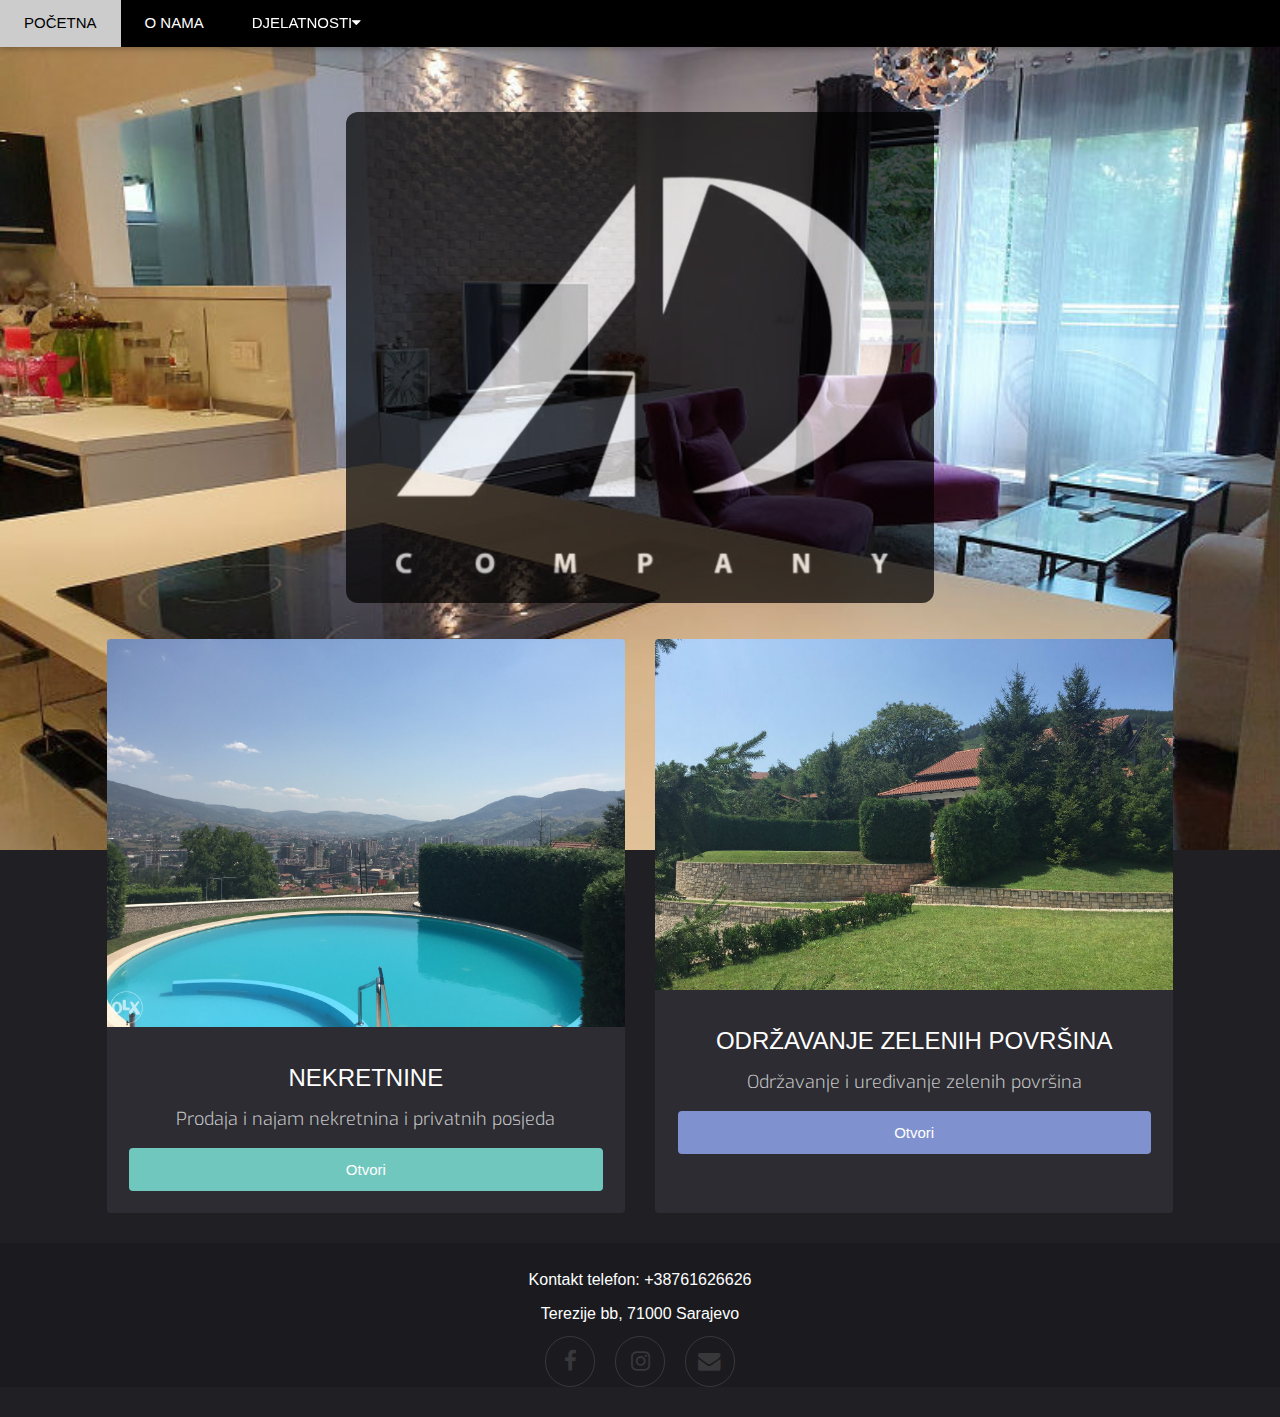
<file: index.html>
<!DOCTYPE HTML>

<html>
	<head>
		<title>AD COMPANY</title>
		<meta charset="utf-8" />
		<meta name="viewport" content="width=device-width, initial-scale=1" />
		<link rel="stylesheet" href="assets/css/main.css" />
		<link rel="stylesheet" type="text/css" href="assets/OwlCarousel2-2.2.1/owl.carousel.css">
		<link rel="stylesheet" type="text/css" href="assets/OwlCarousel2-2.2.1/owl.theme.default.css">
		
		<link rel="stylesheet" type="text/css" href="assets/OwlCarousel2-2.2.1/animate.css">
		<link rel="stylesheet" type="text/css" href="assets/css/responsive.css">
		<link rel="stylesheet" href="https://www.w3schools.com/w3css/4/w3.css">
		<link rel="stylesheet" href="https://fonts.googleapis.com/css?family=Lato">
		<link rel="stylesheet" href="https://cdnjs.cloudflare.com/ajax/libs/font-awesome/4.7.0/css/font-awesome.min.css">
		<script src="https://maxcdn.bootstrapcdn.com/bootstrap/3.3.7/js/bootstrap.min.js" integrity="sha384-Tc5IQib027qvyjSMfHjOMaLkfuWVxZxUPnCJA7l2mCWNIpG9mGCD8wGNIcPD7Txa" crossorigin="anonymous"></script>
	</head>


	<body >
<div class="w3-top" style="z-index: 2;">
  <div class="w3-bar w3-black w3-card">
    <a class="w3-bar-item w3-button w3-padding-large w3-hide-medium w3-hide-large w3-right" href="javascript:void(0)" onclick="myFunction()" title="Toggle Navigation Menu"><i class="fa fa-bars"></i></a>
    <a href="index.html" class="w3-bar-item w3-button w3-padding-large">POČETNA</a>
    <a href="onama.html" class="w3-bar-item w3-button w3-padding-large w3-hide-small">O NAMA</a>
    <div class="w3-dropdown-hover w3-hide-small">
      <button class="w3-padding-large w3-button" title="More">DJELATNOSTI<i class="fa fa-caret-down"></i></button>     
      <div class="w3-dropdown-content w3-bar-block w3-card-4">
        <a href="test.html" class="w3-bar-item w3-button">NEKRETNINE</a>
        <a href="djelatnost2.html" class="w3-bar-item w3-button">ODRŽAVANJE ZELENIH POVRŠINA</a>
      </div>
    </div>
  </div>
</div>
<div id="navDemo" class="w3-bar-block w3-black w3-hide w3-hide-large w3-hide-medium w3-top "  style="margin-top:46px; z-index: 2;">
  <a href="onama.html" class="w3-bar-item w3-button w3-padding-large" onclick="myFunction()">O NAMA</a>
  <a href="test.html" class="w3-bar-item w3-button w3-padding-large" onclick="myFunction()">NEKRETNINE</a>
  <a href="djelatnost2.html" class="w3-bar-item w3-button w3-padding-large" onclick="myFunction()">ODRŽAVANJE ZELENIH POVRŠINA</a>
</div>

<span>
	<div>

<img id="logoslika" src="images/logo/logo.jpg" >

</div>


	<slider style="margin-top: 2em; object-fit: contain;">

  		<slide>
  		<p></p>
  		</slide>
  		<slide>
  		<p></p>
  		</slide>
  		<slide>
  		<p></p>
  		</slide>
  		<slide>
  		<p></p>
  		</slide>
 	</slider>
 	</span>


 	<div id="title">
 		<h1>AD COMPANY</h1>
 		
 	</div>
 	

 	
				<div id="main" >
					<div class="inner" >

						<div class="thumbnails">

							<div class="box">
								<a href="test.html" class="image fit"><img src="images/bazen1.jpg" alt="" /></a>
								<div class="inner">
									<h3>NEKRETNINE</h3>
									<p>Prodaja i najam nekretnina i privatnih posjeda</p>
									<a href="test.html" class="button fit" >Otvori</a>
								</div>
							</div>

							<div class="box">
								<a href="djelatnost2.html" class="image fit"><img src="images/basta.jpg" alt="" /></a>
								<div class="inner">
									<h3>ODRŽAVANJE ZELENIH POVRŠINA</h3>
									<p>Održavanje i uređivanje zelenih površina</p>
									<a href="djelatnost2.html" class="button style2 fit">Otvori</a>
								</div>
							</div>

						</div>

					</div>
				</div>

			<!-- Footer -->
				<footer id="footer">
					<div class="inner">
						<h6>Kontakt telefon: +38761626626</h6>
						<h6>Terezije bb, 71000 Sarajevo</h6>

						<ul class="icons">
							<li><a href="https://www.facebook.com/adcompanysarajevo/" class="icon fa-facebook"><span class="label">Facebook</span></a></li>
							<li><a href="https://www.instagram.com/adcompany_" class="icon fa-instagram"><span class="label">Instagram</span></a></li>
							<li><a href = "mailto: ad.company.sarajevo@gmail.com" class="icon fa-envelope"><span class="label">E-mail</span></a></li>
						</ul>
						
					</div>
				</footer>

		
			<script>
				
			function myFunction() {
  var x = document.getElementById("navDemo");
  if (x.className.indexOf("w3-show") == -1) {
    x.className += " w3-show";
  } else { 
    x.className = x.className.replace(" w3-show", "");
  }
}

			</script>
			
	</body>
</html>
</file>
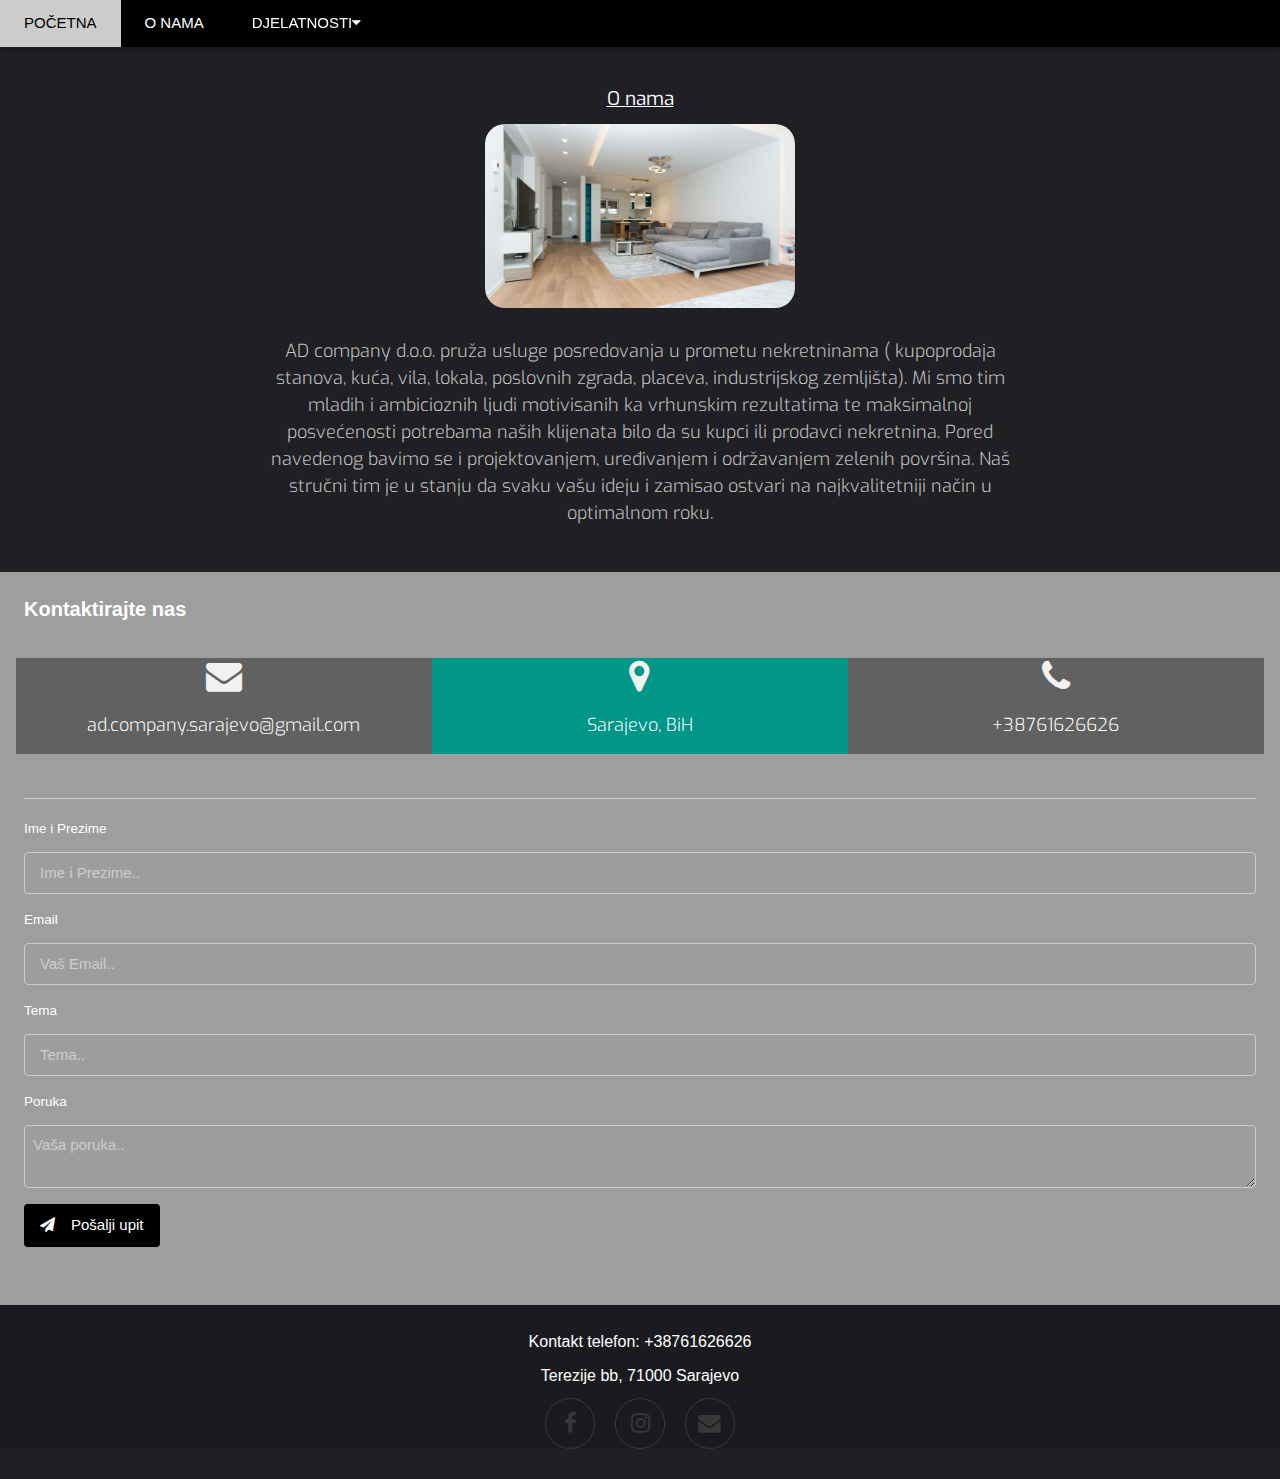
<file: onama.html>
<!DOCTYPE HTML>

<html>
	<head>
		<title>AD COMPANY</title>
		<meta charset="utf-8" />
		<meta name="viewport" content="width=device-width, initial-scale=1" />
		<link rel="stylesheet" href="assets/css/main.css" />
		<link rel="stylesheet" type="text/css" href="assets/OwlCarousel2-2.2.1/owl.carousel.css">
		<link rel="stylesheet" type="text/css" href="assets/OwlCarousel2-2.2.1/owl.theme.default.css">
		<link rel="stylesheet" type="text/css" href="assets/OwlCarousel2-2.2.1/animate.css">
		<link rel="stylesheet" type="text/css" href="assets/css/responsive.css">
		<link rel="stylesheet" href="https://www.w3schools.com/w3css/4/w3.css">
		<link rel="stylesheet" href="https://fonts.googleapis.com/css?family=Lato">
		<link rel="stylesheet" href="https://cdnjs.cloudflare.com/ajax/libs/font-awesome/4.7.0/css/font-awesome.min.css">
	</head>
	<body >
<div class="w3-top">
  <div class="w3-bar w3-black w3-card">
    <a class="w3-bar-item w3-button w3-padding-large w3-hide-medium w3-hide-large w3-right" href="javascript:void(0)" onclick="myFunction()" title="Toggle Navigation Menu"><i class="fa fa-bars"></i></a>
    <a href="index.html" class="w3-bar-item w3-button w3-padding-large">POČETNA</a>
    <a href="onama.html" class="w3-bar-item w3-button w3-padding-large w3-hide-small">O NAMA</a>
    <div class="w3-dropdown-hover w3-hide-small">
      <button class="w3-padding-large w3-button" title="More">DJELATNOSTI<i class="fa fa-caret-down"></i></button>     
      <div class="w3-dropdown-content w3-bar-block w3-card-4">
        <a href="test.html" class="w3-bar-item w3-button">NEKRETNINE</a>
        <a href="djelatnost2.html" class="w3-bar-item w3-button">ODRŽAVANJE ZELENIH POVRŠINA</a>
      </div>
    </div>
  </div>
</div>
<div id="navDemo" class="w3-bar-block w3-black w3-hide w3-hide-large w3-hide-medium w3-top" style="margin-top:46px">
  <a href="onama.html" class="w3-bar-item w3-button w3-padding-large" onclick="myFunction()">O NAMA</a>
  <a href="test.html" class="w3-bar-item w3-button w3-padding-large" onclick="myFunction()">NEKRETNINE</a>
  <a href="djelatnost2.html" class="w3-bar-item w3-button w3-padding-large" onclick="myFunction()">ODRŽAVANJE ZELENIH POVRŠINA</a>
</div>
 	
 	<div id="wrapper" style="margin-left: 1em; margin-right: 1em;">
	<div id="container">
		<h1 style="text-decoration: underline;">O nama</h1>
		<div id="logo">
    <img src="images/kosmo.jpg"></img>
    </div>  
		<p> AD company d.o.o. pruža usluge posredovanja u prometu nekretninama ( kupoprodaja stanova, kuća, vila, lokala, poslovnih zgrada, placeva, industrijskog zemljišta). Mi smo tim mladih i ambicioznih ljudi motivisanih ka vrhunskim rezultatima te maksimalnoj posvećenosti potrebama naših klijenata bilo da su kupci ili prodavci nekretnina. Pored navedenog bavimo se i projektovanjem, uređivanjem i održavanjem zelenih površina. Naš stručni tim je u stanju da svaku vašu ideju i zamisao ostvari na najkvalitetniji način u optimalnom roku.
		   </p>
	</div>
</div>


	

	<div class="w3-container w3-padding-large w3-grey">
    <h4 id="contact"><b>Kontaktirajte nas</b></h4>
    <div class="w3-row-padding w3-center w3-padding-24" style="margin:0 -16px">
      <div class="w3-third w3-dark-grey">
        <p><i class="fa fa-envelope w3-xxlarge w3-text-light-grey"></i></p>
        <p>ad.company.sarajevo@gmail.com</p>
      </div>
      <div class="w3-third w3-teal">
        <p><i class="fa fa-map-marker w3-xxlarge w3-text-light-grey"></i></p>
        <p>Sarajevo, BiH</p>
      </div>
      <div class="w3-third w3-dark-grey">
        <p><i class="fa fa-phone w3-xxlarge w3-text-light-grey"></i></p>
        <p>+38761626626</p>
      </div>
    </div>
    <hr class="w3-opacity">
    <form action="action_page.php" method="post">

      <div class="w3-section">
        <label>Ime i Prezime</label>
        <input class="w3-input w3-border" type="text" name="name" placeholder="Ime i Prezime.." required>
      </div>

      <div class="w3-section">
        <label>Email</label>
        <input class="w3-input w3-border" type="text" name="mail" placeholder="Vaš Email.." required>
      </div>

      <div class="w3-section">
        <label>Tema</label>
        <input class="w3-input w3-border" type="text" name="subject" placeholder="Tema.." required>
      </div>

      <div class="w3-section">
        <label>Poruka</label>
        <textarea class="w3-input w3-border" name="message" placeholder="Vaša poruka.." required></textarea>
      </div>

      <button type="submit" class="w3-button w3-black w3-margin-bottom" name="submit"><i class="fa fa-paper-plane w3-margin-right"></i>Pošalji upit</button>
    </form>
  </div>
			<!-- Footer -->
				<footer id="footer">
					<div class="inner">
						<h6>Kontakt telefon: +38761626626</h6>
						<h6>Terezije bb, 71000 Sarajevo</h6>

						<ul class="icons">
              <li><a href="https://www.facebook.com/adcompanysarajevo/" class="icon fa-facebook"><span class="label">Facebook</span></a></li>
              <li><a href="https://www.instagram.com/adcompany_" class="icon fa-instagram"><span class="label">Instagram</span></a></li>
              <li><a href = "mailto: ad.company.sarajevo@gmail.com" class="icon fa-envelope"><span class="label">E-mail</span></a></li>
            </ul>
					</div>
				</footer>

		

			<script>
				
			function myFunction() {
  var x = document.getElementById("navDemo");
  if (x.className.indexOf("w3-show") == -1) {
    x.className += " w3-show";
  } else { 
    x.className = x.className.replace(" w3-show", "");
  }
}

			</script>
			
	</body>
</html>
</file>
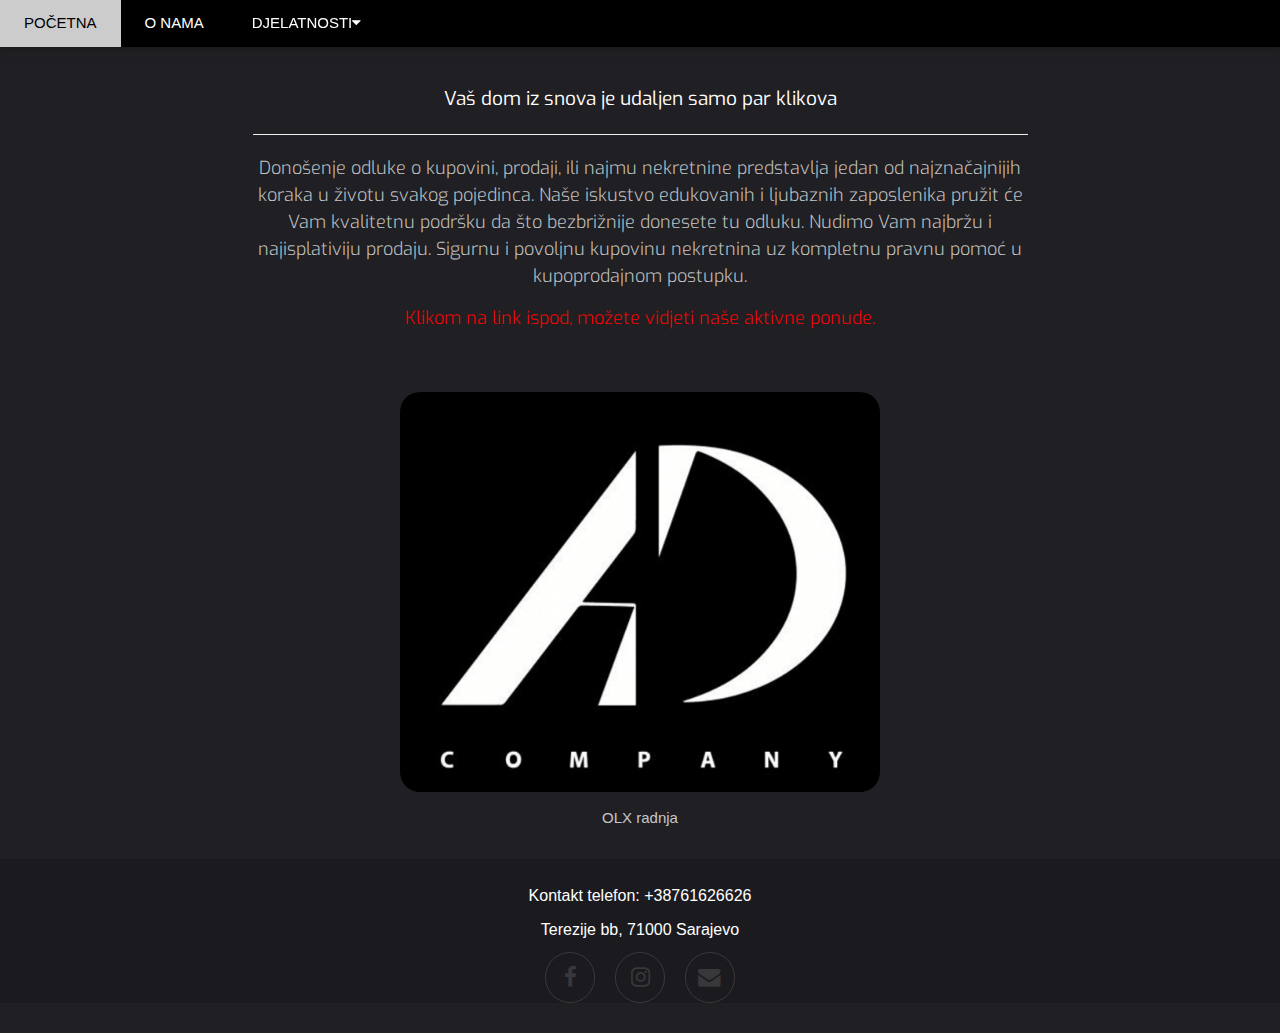
<file: test.html>
<!DOCTYPE HTML>

<html>
	<head>
		<title>AD COMPANY</title>
		<meta charset="utf-8" />
		<meta name="viewport" content="width=device-width, initial-scale=1" />
		<link rel="stylesheet" href="assets/css/main.css" />
		<link rel="stylesheet" type="text/css" href="assets/OwlCarousel2-2.2.1/owl.carousel.css">
		<link rel="stylesheet" type="text/css" href="assets/OwlCarousel2-2.2.1/owl.theme.default.css">
		<link rel="stylesheet" type="text/css" href="assets/OwlCarousel2-2.2.1/animate.css">
		<link rel="stylesheet" type="text/css" href="assets/css/responsive.css">
		<link rel="stylesheet" href="https://www.w3schools.com/w3css/4/w3.css">
		<link rel="stylesheet" href="https://fonts.googleapis.com/css?family=Lato">
		<link rel="stylesheet" href="https://cdnjs.cloudflare.com/ajax/libs/font-awesome/4.7.0/css/font-awesome.min.css">
	</head>
	<body >

	<div class="w3-top">
  <div class="w3-bar w3-black w3-card">
    <a class="w3-bar-item w3-button w3-padding-large w3-hide-medium w3-hide-large w3-right" href="javascript:void(0)" onclick="myFunction()" title="Toggle Navigation Menu"><i class="fa fa-bars"></i></a>
    <a href="index.html" class="w3-bar-item w3-button w3-padding-large">POČETNA</a>
    <a href="onama.html" class="w3-bar-item w3-button w3-padding-large w3-hide-small">O NAMA</a>
    <div class="w3-dropdown-hover w3-hide-small">
      <button class="w3-padding-large w3-button" title="More">DJELATNOSTI<i class="fa fa-caret-down"></i></button>     
      <div class="w3-dropdown-content w3-bar-block w3-card-4">
        <a href="test.html" class="w3-bar-item w3-button">NEKRETNINE</a>
        <a href="djelatnost2.html" class="w3-bar-item w3-button">ODRŽAVANJE ZELENIH POVRŠINA</a>
      </div>
    </div>
  </div>
</div>
<div id="navDemo" class="w3-bar-block w3-black w3-hide w3-hide-large w3-hide-medium w3-top" style="margin-top:46px">
  <a href="onama.html" class="w3-bar-item w3-button w3-padding-large" onclick="myFunction()">O NAMA</a>
  <a href="test.html" class="w3-bar-item w3-button w3-padding-large" onclick="myFunction()">NEKRETNINE</a>
  <a href="djelatnost2.html" class="w3-bar-item w3-button w3-padding-large" onclick="myFunction()">ODRŽAVANJE ZELENIH POVRŠINA</a>
</div>
 		
 		<div id="wrapper" style="margin-left: 1em; margin-right: 1em;">
	<div id="container">
		<h1>Vaš dom iz snova je udaljen samo par klikova</h1>
		<hr>
		<p>Donošenje odluke o kupovini, prodaji, ili najmu nekretnine predstavlja jedan od najznačajnijih koraka u životu svakog pojedinca. Naše iskustvo edukovanih i ljubaznih zaposlenika pružit će Vam kvalitetnu podršku da što bezbrižnije donesete tu odluku. Nudimo Vam najbržu i najisplativiju prodaju. Sigurnu i povoljnu kupovinu nekretnina uz kompletnu pravnu pomoć u kupoprodajnom postupku. <p style="color: red;">Klikom na link ispod, možete vidjeti naše aktivne ponude.</p>
		   </p>
	</div>
	</div>

	<div id="logo">
		<div class="hover11 column">
  <div>
    <figure><a href="https://adcompany_.olx.ba/"><img src="images/logo/logo.jpg" /></a></figure>
    <span>OLX radnja</span>
  </div>
</div>
</div>

	</div>

			<!-- Footer -->
				<footer id="footer">
					<div class="inner">
						<h6>Kontakt telefon: +38761626626</h6>
						<h6>Terezije bb, 71000 Sarajevo</h6>

						<ul class="icons">
							<li><a href="https://www.facebook.com/adcompanysarajevo/" class="icon fa-facebook"><span class="label">Facebook</span></a></li>
							<li><a href="https://www.instagram.com/adcompany_" class="icon fa-instagram"><span class="label">Instagram</span></a></li>
							<li><a href = "mailto: ad.company.sarajevo@gmail.com" class="icon fa-envelope"><span class="label">E-mail</span></a></li>
						</ul>
					</div>
				</footer>

		<script>
				
			function myFunction() {
  var x = document.getElementById("navDemo");
  if (x.className.indexOf("w3-show") == -1) {
    x.className += " w3-show";
  } else { 
    x.className = x.className.replace(" w3-show", "");
  }
}

			</script>
		
			
	</body>
</html>
</file>
<file: assets/css/responsive.css>
@charset "utf-8";
/* CSS Document */

/******************************

[Table of Contents]

1. 1600px
2. 1440px
3. 1280px
4. 1199px
5. 1024px
6. 991px
7. 959px
8. 880px
9. 768px
10. 767px
11. 539px
12. 479px
13. 400px

******************************/

/************
1. 1600px
************/
@media only screen and (max-width: 1980px)
{
		#main{
		margin-top: 21em;
	}
	#logoslika{
	position: absolute;
    width: 33%;
    border-radius: 12px;
    z-index: 1;
    opacity: 0.7;
    text-align: center;
    margin-top: 9%;
    margin-left: 33%;
}
	slider {
    display: block;
    width: 100%;
    height: 90%;
    background-color: #1f1f1f;
    overflow: hidden;
    position: absolute;
}
}

@media only screen and (max-width: 1600px)
{
		#main{
		margin-top: 21em;
	}
	#logoslika{
	position: absolute;
    width: 33%;
    border-radius: 12px;
    z-index: 1;
    opacity: 0.7;
    text-align: center;
    margin-top: 9%;
    margin-left: 33%;
}
}

/************
2. 1440px
************/

@media only screen and (max-width: 1440px)
{
#main{
		margin-top: 18em;
	}
	#logoslika{
	position: absolute;
    width: 33%;
    border-radius: 12px;
    z-index: 1;
    opacity: 0.7;
    text-align: center;
    margin-top: 9%;
    margin-left: 33%;
}
}

/************
3. 1380px
************/

@media only screen and (max-width: 1380px)
{
	#logoslika{
	position: absolute;
    width: 39%;
    border-radius: 12px;
    z-index: 1;
    opacity: 0.7;
    text-align: center;
    margin-top: 7%;
    margin-left: 30%;
}
#main{
		margin-top: 11em;
	}
}

/************
3. 1280px
************/

@media only screen and (max-width: 1280px)
{
	#logoslika{
	position: absolute;
    width: 46%;
    border-radius: 12px;
    z-index: 1;
    opacity: 0.7;
    text-align: center;
    margin-top: 8%;
    margin-left: 27%;
}
#main{
		margin-top: 11em;
	}
}

/************
4. 1199px
************/

@media only screen and (max-width: 1199px)
{
	.main_nav
	{
		margin-left: 60px;
	}
	.main_nav ul li:not(:last-child)
	{
		margin-right: 40px;
	}
	.city
	{
		width: calc((100% - 27px) / 2);
		margin-bottom: 26px;
	}
	.footer_nav
	{
		margin-left: 60px;
	}
	.footer_nav ul li:not(:last-child)
	{
		margin-right: 25px;
	}
	#logoslika {
    position: absolute;
    width: 43%;
    border-radius: 12px;
    z-index: 1;
    opacity: 0.7;
    text-align: center;
    margin-top: 9%;
    margin-left: 30%;
}

}

/************
4. 1100px
************/

@media only screen and (max-width: 1100px)

{
	#logoslika {
	position: absolute;
    width: 33%;
    border-radius: 12px;
    z-index: 1;
    opacity: 0.7;
    text-align: center;
    margin-top: 9%;
    margin-left: 33%;
}

}

/************
5. 1024px
************/

@media only screen and (max-width: 1024px)
{
	#logoslika {
	position: absolute;
    width: 33%;
    border-radius: 12px;
    z-index: 1;
    opacity: 0.7;
    text-align: center;
    margin-top: 9%;
    margin-left: 33%;
}
}

/************
6. 991px
************/

@media only screen and (max-width: 991px)
{
	.header_content
	{
		height: 80px;
	}
	.main_nav
	{
		display: none;
	}
	.phone_num
	{
		display: none;
	}
	.hamburger
	{
		display: block;
	}
	.home_title
	{
		font-size: 48px;
	}
	.home_price
	{
		font-size: 24px;
	}
	.home_search_container
	{
		position: relative;
		top: auto;
		left: auto;
		width: 100%;
		height: auto;
		margin-top: 80px;
		margin-bottom: 130px;
		background: linear-gradient(to right, #487fee, #32fa95);
	}
	.home_search_content
	{
		padding-top: 20px;
		padding-bottom: 20px;
	}
	.search_form_content > div
	{
		width: 100%;
		height: 50px;
	}
	.search_form_content > div:not(:last-child)
	{
		border-right: none;
		border-bottom: solid 1px #d1d1d1;
	}
	.search_form_button
	{
		position: absolute;
		bottom: -80px;
		left: -10px;
		height: 40px;
		width: calc(100% + 20px);
	}
	.testimonial_col:not(:last-child)
	{
		margin-bottom: 60px;
	}
	.newsletter_form_container
	{
		margin-left: 0;
		margin-top: 50px;
	}
	.newsletter_button
	{
		width: 173px;
		height: 52px;
		font-size: 12px;
	}
	.newsletter_input
	{
		height: 52px;
	}
	.footer_col:not(:last-child)
	{
		margin-bottom: 0px;
	}
	.footer_nav
	{
		display: none;
	}
	#logoslika{
	position: absolute;
    width: 33%;
    border-radius: 12px;
    z-index: 1;
    opacity: 0.7;
    text-align: center;
    margin-top: 9%;
    margin-left: 33%;
}

}

/************
7. 959px
************/

@media only screen and (max-width: 959px)
{
	#logoslika{
	position: absolute;
    width: 33%;
    border-radius: 12px;
    z-index: 1;
    opacity: 0.7;
    text-align: center;
    margin-top: 9%;
    margin-left: 33%;
}
}

/************
8. 880px
************/

@media only screen and (max-width: 880px)
{
	#logoslika{
	position: absolute;
    width: 33%;
    border-radius: 12px;
    z-index: 1;
    opacity: 0.7;
    text-align: center;
    margin-top: 9%;
    margin-left: 33%;
}
}

/************
9. 768px
************/

@media only screen and (max-width: 768px)
{
	#logoslika{
	position: absolute;
    width: 33%;
    border-radius: 12px;
    z-index: 1;
    opacity: 0.7;
    text-align: center;
    margin-top: 9%;
    margin-left: 33%;
}
}

/************
10. 767px
************/

@media only screen and (max-width: 767px)
{
	.city
	{
		width: 100%;
	}
	.recent_slider_nav_container
	{
		display: none;
	}
	#logoslika{
	position: absolute;
    width: 33%;
    border-radius: 12px;
    z-index: 1;
    opacity: 0.7;
    text-align: center;
    margin-top: 9%;
    margin-left: 33%;
}
}

/************
11. 575px
************/

@media only screen and (max-width: 575px)
{
	.logo
	{
		width: 70px;
	}
	.header_content
	{
		height: 60px;
	}
	.menu_close_container
	{
		top: 28px;
		right: 28px;
	}
	.menu_item a
	{
		font-size: 18px;
	}
	.menu_phone
	{
		font-size: 11px;
	}
	.button
	{
		width: 153px;
		height: 52px;
	}
	.button a
	{
		font-size: 12px;
		line-height: 52px;
	}
	.home_subtitle
	{
		font-size: 12px;
	}
	.home_title
	{
		font-size: 24px;
	}
	.home_price
	{
		font-size: 18px;
	}
	.search_form_button
	{
		font-size: 12px;
	}
	.city_title
	{
		font-size: 24px;
	}
	.city_subtitle
	{
		font-size: 14px;
	}
	.newsletter_title
	{
		font-size: 24px;
	}
	.footer_phone,
	.cr
	{
		font-size: 12px;
	}
	#logo img {
    border-radius: 20px;
    width: 90%;
}
    #title hr {
    display: block;
    margin-top: 0.5em;
    margin-bottom: 0em;
    margin-left: 2em;
    margin-right: 2em;
    border-style: inset;
    border-width: 1px;
    height: 10%;
}
#logoslika{

    position: absolute;
    width: 85%;
    border-radius: 12px;
    z-index: 1;
    opacity: 0.7;
    text-align: center;
    margin-top: 32%;
    margin-left: 7%;

}

/************
11. 539px
************/

@media only screen and (max-width: 539px)
{
	#logo img {
    border-radius: 20px;
    width: 90%;
}


#title hr {
    display: block;
    margin-top: 0.5em;
    margin-bottom: 0em;
    margin-left: 2em;
    margin-right: 2em;
    border-style: inset;
    border-width: 1px;
    height: 10%;
}
#logoslika{

    position: absolute;
    width: 85%;
    border-radius: 12px;
    z-index: 1;
    opacity: 0.7;
    text-align: center;
    margin-top: 32%;
    margin-left: 7%;

}
}

/*
iPhone X, 8 and 8 plus
*/


/************
12. 480px
************/

@media only screen and (max-width: 480px)
{
	

	.footer_phone
	{
		display: none;
	}
	#title hr {
    display: block;
    margin-top: 0.5em;
    margin-bottom: 0em;
    margin-left: 2em;
    margin-right: 2em;
    border-style: inset;
    border-width: 1px;
    height: 10%;
}
#logo img {
    border-radius: 20px;
    width: 90%;
}
#logoslika{
	    position: absolute;
    width: 88%;
    border-radius: 12px;
    z-index: 1;
    opacity: 0.7;
    text-align: center;
    margin-top:40%;
    margin-left: 6%;
	}
	#main{
		margin-top: 7em;
	}
	slider {
    display: block;
    width: 100%;
    height: 70%;
    background-color: #1f1f1f;
    overflow: hidden;
    position: absolute;
}
}

/************
13. 479px
************/

@media only screen and (max-width: 479px)
{
	#title hr {
    display: block;
    margin-top: 0.5em;
    margin-bottom: 0em;
    margin-left: 2em;
    margin-right: 2em;
    border-style: inset;
    border-width: 1px;
    height: 10%;
}
#logo img {
    border-radius: 20px;
    width: 90%;
}
}

/************
14. 400px
************/

@media only screen and (max-width: 400px)
{
	#title hr {
    display: block;
    margin-top: 0.5em;
    margin-bottom: 0em;
    margin-left: 2em;
    margin-right: 2em;
    border-style: inset;
    border-width: 1px;
    height: 10%;
}
#logo img {
    border-radius: 20px;
    width: 90%;
}
}
</file>
<file: assets/css/main.css>
@charset "UTF-8";@import url(font-awesome.min.css);@import url("https://fonts.googleapis.com/css?family=Source+Sans+Pro:300,400|Passion+One:400");@import url('https://fonts.googleapis.com/css?family=Exo&display=swap');@import url('https://fonts.googleapis.com/css?family=Work+Sans:400,600');@import url('https://fonts.googleapis.com/css?family=Source+Serif+Pro&display=swap');/* Reset */	html, body, div, span, applet, object, iframe, h1, h2, h3, h4, h5, h6, p, blockquote, pre, a, abbr, acronym, address, big, cite, code, del, dfn, em, ins, kbd, q, s, samp, small, strike, strong, sub, sup, tt, var, b, u, i, center, dl, dt, dd, ol, ul, li, fieldset, form, label, legend, table, caption, tbody, tfoot, thead, tr, th, td, article, aside, canvas, details, embed, figure, figcaption, footer, header, hgroup, menu, nav, output, ruby, section, summary, time, mark, audio, video {		margin: 0;		padding: 0;		border: 0;		font-size: 100%;		font: inherit;		vertical-align: baseline;	}	article, aside, details, figcaption, figure, footer, header, hgroup, menu, nav, section {		display: block;	}	body {		line-height: 1;		font-family: 'Work Sans', sans-serif;		font-weight: 800;		margin: 0;	}	ol, ul {		list-style: none;		margin:0 0 2em 0;	}	blockquote, q {		quotes: none;	}	blockquote:before, blockquote:after, q:before, q:after {		content: '';		content: none;	}	table {		border-collapse: collapse;		border-spacing: 0;	}	body {		-webkit-text-size-adjust: none;	}/* Box Model */	*, *:before, *:after {		-moz-box-sizing: border-box;		-webkit-box-sizing: border-box;		box-sizing: border-box;	}/* Basic */	@-ms-viewport {		width: device-width;	}	body {		-ms-overflow-style: scrollbar;	}	@media screen and (max-width: 480px) {		html, body {			min-width: 320px;		}	}	body {		background: #202024;	}		body.is-loading *, body.is-loading *:before, body.is-loading *:after {			-moz-animation: none !important;			-webkit-animation: none !important;			-ms-animation: none !important;			animation: none !important;			-moz-transition: none !important;			-webkit-transition: none !important;			-ms-transition: none !important;			transition: none !important;		}/* Type */	body, input, select, textarea {		color: rgba(255, 255, 255, 0.75);		font-family: "Source Sans Pro", sans-serif;		font-size: 14pt;		font-weight: 300;		line-height: 1.65;	}		@media screen and (max-width: 1920px) {			body, input, select, textarea {				font-size: 11pt;			}			slider {   			display: block;    		width: 100%;    		height: 90%;    		background-color: #1f1f1f;    		overflow: hidden;    		position: absolute;					}		}		@media screen and (max-width: 1680px) {			body, input, select, textarea {				font-size: 11pt;			}			slider {   			display: block;    		width: 100%;    		height: 70%;    		background-color: #1f1f1f;    		overflow: hidden;    		position: absolute;    		object-fit: contain;					}		}		@media screen and (max-width: 1280px) {			body, input, select, textarea {				font-size: 11pt;			}					}		@media screen and (max-width: 980px) {			body, input, select, textarea {				font-size: 12pt;			}		}		@media screen and (max-width: 736px) {			body, input, select, textarea {				font-size: 12pt;			}		}		@media screen and (max-width: 480px) {			body, input, select, textarea {				font-size: 12pt;			}		}	a {		-moz-transition: background-color 0.2s ease-in-out, color 0.2s ease-in-out;		-webkit-transition: background-color 0.2s ease-in-out, color 0.2s ease-in-out;		-ms-transition: background-color 0.2s ease-in-out, color 0.2s ease-in-out;		transition: background-color 0.2s ease-in-out, color 0.2s ease-in-out;		color: rgba(255, 255, 255, 0.75);		text-decoration: none;		border-bottom: 1px dotted;		outline: 0;	}		a:hover {			color: #FFF;			border: none;		}	strong, b {		color: #fff;		font-weight: 400;	}	em, i {		font-style: italic;	}		h1, h2, h3, h4, h5, h6 {		color: #fff;		font-weight: 400;		line-height: 1.5;		margin: 0 0 1em 0;	}		h1 a, h2 a, h3 a, h4 a, h5 a, h6 a {			color: inherit;			text-decoration: none;		}	h2 {		font-size: 1em;	}	h3 {		font-size: 1.35em;	}	h4 {		font-size: 1.1em;	}	h5 {		font-size: 0.9em;	}	h6 {		font-size: 0.7em;	}	sub {		font-size: 0.8em;		position: relative;		top: 0.5em;	}	sup {		font-size: 0.8em;		position: relative;		top: -0.5em;	}	blockquote {		border-left: solid 4px rgba(144, 144, 144, 0.25);		font-style: italic;		margin: 0 0 2em 0;		padding: 0.5em 0 0.5em 2em;	}	code {		background: rgba(144, 144, 144, 0.075);		border-radius: 4px;		border: solid 1px rgba(144, 144, 144, 0.25);		font-family: "Courier New", monospace;		font-size: 0.9em;		margin: 0 0.25em;		padding: 0.25em 0.65em;	}	pre {		-webkit-overflow-scrolling: touch;		font-family: "Courier New", monospace;		font-size: 0.9em;		margin: 0 0 2em 0;	}		pre code {			display: block;			line-height: 1.75;			padding: 1em 1.5em;			overflow-x: auto;		}	hr {		border: 0;		border-bottom: solid 1px rgba(144, 144, 144, 0.25);		margin-left: 16em;    	margin-right: 16em;    	margin-top: 0em;	}		hr.major {			margin: 3em 0;		}	.align-left {		text-align: left;	}	.align-center {		text-align: center;	}	.align-right {		text-align: right;	}/* Section/Article */	section.special, article.special {		text-align: center;	}	header p {		color: rgba(255, 255, 255, 0.5);		position: relative;		margin: 0 0 1.5em 0;	}	header h2 + p {		font-size: 1.25em;		margin-top: -1em;	}	header h3 + p {		font-size: 1.1em;		margin-top: -0.8em;	}	header h4 + p,	header h5 + p,	header h6 + p {		font-size: 0.9em;		margin-top: -0.6em;	}/* Box */	.thumbnails {		display: -moz-flex;		display: -webkit-flex;		display: -ms-flex;		display: flex;		-moz-align-items: stretch;		-webkit-align-items: stretch;		-ms-align-items: stretch;		align-items: stretch;		-moz-justify-content: center;		-webkit-justify-content: center;		-ms-justify-content: center;		justify-content: center;		-moz-flex-wrap: wrap;		-webkit-flex-wrap: wrap;		-ms-flex-wrap: wrap;		flex-wrap: wrap;		padding-top: 2%;			}		.thumbnails .box {			margin: 0 1em 2em 1em;			width: 30%;		}			@media screen and (max-width: 1280px) {				.thumbnails .box {					width: 45%;				}			}			@media screen and (max-width: 736px) {				.thumbnails .box {					width: 100%;				}			}/* Form */	form {		margin: 0 0 2em 0;	}	label {		color: #fff;		display: block;		font-size: 0.9em;		font-weight: 400;		margin: 0 0 1em 0;	}	input[type="text"],	input[type="password"],	input[type="email"],	input[type="tel"],	select,	textarea {		-moz-appearance: none;		-webkit-appearance: none;		-ms-appearance: none;		appearance: none;		background: rgba(144, 144, 144, 0.075);		border-radius: 4px;		border: none;		border: solid 1px rgba(144, 144, 144, 0.25);		color: inherit;		display: block;		outline: 0;		padding: 0 1em;		text-decoration: none;		width: 100%;	}		input[type="text"]:invalid,		input[type="password"]:invalid,		input[type="email"]:invalid,		input[type="tel"]:invalid,		select:invalid,		textarea:invalid {			box-shadow: none;		}		input[type="text"]:focus,		input[type="password"]:focus,		input[type="email"]:focus,		input[type="tel"]:focus,		select:focus,		textarea:focus {			border-color: #ff8686;			box-shadow: 0 0 0 1px #ff8686;		}	.select-wrapper {		text-decoration: none;		display: block;		position: relative;	}		.select-wrapper:before {			content: "";			-moz-osx-font-smoothing: grayscale;			-webkit-font-smoothing: antialiased;			font-family: FontAwesome;			font-style: normal;			font-weight: normal;			text-transform: none !important;		}		.select-wrapper:before {			color: rgba(144, 144, 144, 0.25);			display: block;			height: 2.75em;			line-height: 2.75em;			pointer-events: none;			position: absolute;			right: 0;			text-align: center;			top: 0;			width: 2.75em;		}		.select-wrapper select::-ms-expand {			display: none;		}	input[type="text"],	input[type="password"],	input[type="email"],	select {		height: 2.75em;	}	textarea {		padding: 0.75em 1em;	}	input[type="checkbox"],	input[type="radio"] {		-moz-appearance: none;		-webkit-appearance: none;		-ms-appearance: none;		appearance: none;		display: block;		float: left;		margin-right: -2em;		opacity: 0;		width: 1em;		z-index: -1;	}		input[type="checkbox"] + label,		input[type="radio"] + label {			text-decoration: none;			color: rgba(255, 255, 255, 0.75);			cursor: pointer;			display: inline-block;			font-size: 1em;			font-weight: 300;			padding-left: 2.4em;			padding-right: 0.75em;			position: relative;		}			input[type="checkbox"] + label:before,			input[type="radio"] + label:before {				-moz-osx-font-smoothing: grayscale;				-webkit-font-smoothing: antialiased;				font-family: FontAwesome;				font-style: normal;				font-weight: normal;				text-transform: none !important;			}			input[type="checkbox"] + label:before,			input[type="radio"] + label:before {				background: rgba(144, 144, 144, 0.075);				border-radius: 4px;				border: solid 1px rgba(144, 144, 144, 0.25);				content: '';				display: inline-block;				height: 1.65em;				left: 0;				line-height: 1.58125em;				position: absolute;				text-align: center;				top: 0;				width: 1.65em;			}		input[type="checkbox"]:checked + label:before,		input[type="radio"]:checked + label:before {			background: #ff8686;			border-color: #ff8686;			color: #ffffff;			content: '\f00c';		}		input[type="checkbox"]:focus + label:before,		input[type="radio"]:focus + label:before {			border-color: #ff8686;			box-shadow: 0 0 0 1px #ff8686;		}	input[type="checkbox"] + label:before {		border-radius: 4px;	}	input[type="radio"] + label:before {		border-radius: 100%;	}	::-webkit-input-placeholder {		color: rgba(255, 255, 255, 0.5) !important;		opacity: 1.0;	}	:-moz-placeholder {		color: rgba(255, 255, 255, 0.5) !important;		opacity: 1.0;	}	::-moz-placeholder {		color: rgba(255, 255, 255, 0.5) !important;		opacity: 1.0;	}	:-ms-input-placeholder {		color: rgba(255, 255, 255, 0.5) !important;		opacity: 1.0;	}	.formerize-placeholder {		color: rgba(255, 255, 255, 0.5) !important;		opacity: 1.0;	}/* Box */	.box {		border-radius: 4px;		margin-bottom: 2em;		background: #2c2c32;		text-align: center;	}		.box > :last-child,		.box > :last-child > :last-child,		.box > :last-child > :last-child > :last-child {			margin-bottom: 0;		}		.box .image.fit {			margin: 0;		}		.box .image img {			border-radius: 4px 4px 0 0;		}		.box .inner {			padding: 1.5em;			width: 100% !important;		}			@media screen and (max-width: 480px) {				.box .inner {					padding: 1em;				}			}		.box.alt {			border: 0;			border-radius: 0;			padding: 0;		}/* Icon */	.icon {		text-decoration: none;		border-bottom: none;		position: relative;	}		.icon:before {			-moz-osx-font-smoothing: grayscale;			-webkit-font-smoothing: antialiased;			font-family: FontAwesome;			font-style: normal;			font-weight: normal;			text-transform: none !important;		}		.icon > .label {			display: none;		}/* Image */	.image {		border-radius: 4px;		border: 0;		display: inline-block;		position: relative;	}		.image img {			border-radius: 4px;			display: block;		}		.image.left, .image.right {			max-width: 40%;		}			.image.left img, .image.right img {				width: 100%;			}		.image.left {			float: left;			padding: 0 1.5em 1em 0;			top: 0.25em;		}		.image.right {			float: right;			padding: 0 0 1em 1.5em;			top: 0.25em;		}		.image.fit {			display: block;			margin: 0 0 2em 0;			width: 100%;		}			.image.fit img {				width: 100%;			}		.image.main {			display: block;			margin: 0 0 3em 0;			width: 100%;		}			.image.main img {				width: 100%;			}/* List */	ol {		list-style: decimal;		margin: 0 0 2em 0;		padding-left: 1.25em;	}		ol li {			padding-left: 0.25em;		}	ul {		list-style: disc;		margin: 0 0 2em 0;		padding-left: 1em;	}		ul li {			padding-left: 0.5em;		}		ul.alt {			list-style: none;			padding-left: 0;		}			ul.alt li {				border-top: solid 1px rgba(144, 144, 144, 0.25);				padding: 0.5em 0;			}				ul.alt li:first-child {					border-top: 0;					padding-top: 0;				}		ul.icons {			cursor: default;			list-style: none;			padding-left: 0;		}			ul.icons li {				display: inline-block;				text-align: center;				padding-left: 0;				padding-right: 1em;			}				ul.icons li a {					display: block;					border-radius: 100%;					margin: 0;					padding: 0.5em;					border: solid 1px rgba(144, 144, 144, 0.25);					color: rgba(144, 144, 144, 0.25);				}					ul.icons li a:before {						font-size: 1.5em;						display: block;						width: 1.5em;						height: 1.5em;						line-height: 1.5em;					}					ul.icons li a:hover {						background-color: #202024;						color: #FFF;					}				ul.icons li:last-child {					padding-right: 0;				}		ul.actions {			cursor: default;			list-style: none;			padding-left: 0;		}			ul.actions li {				display: inline-block;				padding: 0 1em 0 0;				vertical-align: middle;			}				ul.actions li:last-child {					padding-right: 0;				}			ul.actions.small li {				padding: 0 0.5em 0 0;			}			ul.actions.vertical li {				display: block;				padding: 1em 0 0 0;			}				ul.actions.vertical li:first-child {					padding-top: 0;				}				ul.actions.vertical li > * {					margin-bottom: 0;				}			ul.actions.vertical.small li {				padding: 0.5em 0 0 0;			}				ul.actions.vertical.small li:first-child {					padding-top: 0;				}			ul.actions.fit {				display: table;				margin-left: -1em;				padding: 0;				table-layout: fixed;				width: calc(100% + 1em);			}				ul.actions.fit li {					display: table-cell;					padding: 0 0 0 1em;				}					ul.actions.fit li > * {						margin-bottom: 0;					}				ul.actions.fit.small {					margin-left: -0.5em;					width: calc(100% + 0.5em);				}					ul.actions.fit.small li {						padding: 0 0 0 0.5em;					}			@media screen and (max-width: 480px) {				ul.actions {					margin: 0 0 2em 0;				}					ul.actions li {						padding: 1em 0 0 0;						display: block;						text-align: center;						width: 100%;					}						ul.actions li:first-child {							padding-top: 0;						}						ul.actions li > * {							width: 100%;							margin: 0 !important;						}							ul.actions li > *.icon:before {								margin-left: -2em;							}					ul.actions.small li {						padding: 0.5em 0 0 0;					}						ul.actions.small li:first-child {							padding-top: 0;						}			}	dl {		margin: 0 0 2em 0;	}		dl dt {			display: block;			font-weight: 400;			margin: 0 0 1em 0;		}		dl dd {			margin-left: 2em;		}/* Table */	.table-wrapper {		-webkit-overflow-scrolling: touch;		overflow-x: auto;	}	table {		margin: 0 0 2em 0;		width: 100%;	}		table tbody tr {			border: solid 1px rgba(144, 144, 144, 0.25);			border-left: 0;			border-right: 0;		}			table tbody tr:nth-child(2n + 1) {				background-color: rgba(144, 144, 144, 0.075);			}		table td {			padding: 0.75em 0.75em;		}		table th {			color: #fff;			font-size: 0.9em;			font-weight: 400;			padding: 0 0.75em 0.75em 0.75em;			text-align: left;		}		table thead {			border-bottom: solid 2px rgba(144, 144, 144, 0.25);		}		table tfoot {			border-top: solid 2px rgba(144, 144, 144, 0.25);		}		table.alt {			border-collapse: separate;		}			table.alt tbody tr td {				border: solid 1px rgba(144, 144, 144, 0.25);				border-left-width: 0;				border-top-width: 0;			}				table.alt tbody tr td:first-child {					border-left-width: 1px;				}			table.alt tbody tr:first-child td {				border-top-width: 1px;			}			table.alt thead {				border-bottom: 0;			}			table.alt tfoot {				border-top: 0;			}/* Button */	input[type="submit"],	input[type="reset"],	input[type="button"],	button,	.button {		-moz-appearance: none;		-webkit-appearance: none;		-ms-appearance: none;		appearance: none;		-moz-transition: background-color 0.2s ease-in-out, color 0.2s ease-in-out;		-webkit-transition: background-color 0.2s ease-in-out, color 0.2s ease-in-out;		-ms-transition: background-color 0.2s ease-in-out, color 0.2s ease-in-out;		transition: background-color 0.2s ease-in-out, color 0.2s ease-in-out;		background-color: #70c7be;		border-radius: 4px;		border: 0;		color: #ffffff !important;		cursor: pointer;		display: inline-block;		font-weight: 400;		height: 2.85em;		line-height: 2.95em;		padding: 0 1.5em;		text-align: center;		text-decoration: none;		white-space: nowrap;	}		input[type="submit"]:hover,		input[type="reset"]:hover,		input[type="button"]:hover,		button:hover,		.button:hover {			background-color: #82cec6;		}		input[type="submit"]:active,		input[type="reset"]:active,		input[type="button"]:active,		button:active,		.button:active {			background-color: #5ec0b6;		}		input[type="submit"].icon,		input[type="reset"].icon,		input[type="button"].icon,		button.icon,		.button.icon {			padding-left: 1.35em;		}			input[type="submit"].icon:before,			input[type="reset"].icon:before,			input[type="button"].icon:before,			button.icon:before,			.button.icon:before {				margin-right: 0.5em;			}		input[type="submit"].fit,		input[type="reset"].fit,		input[type="button"].fit,		button.fit,		.button.fit {			display: block;			margin: 0 0 1em 0;			width: 100%;		}		input[type="submit"].small,		input[type="reset"].small,		input[type="button"].small,		button.small,		.button.small {			font-size: 0.8em;		}		input[type="submit"].big,		input[type="reset"].big,		input[type="button"].big,		button.big,		.button.big {			font-size: 1.35em;		}		input[type="submit"].disabled, input[type="submit"]:disabled,		input[type="reset"].disabled,		input[type="reset"]:disabled,		input[type="button"].disabled,		input[type="button"]:disabled,		button.disabled,		button:disabled,		.button.disabled,		.button:disabled {			background-color: rgba(255, 255, 255, 0.75) !important;			box-shadow: inset 0 -0.15em 0 0 rgba(0, 0, 0, 0.15);			color: #202024 !important;			cursor: default;			opacity: 0.25;		}		input[type="submit"].style2,		input[type="reset"].style2,		input[type="button"].style2,		button.style2,		.button.style2 {			background-color: #7f92cf;		}			input[type="submit"].style2:hover,			input[type="reset"].style2:hover,			input[type="button"].style2:hover,			button.style2:hover,			.button.style2:hover {				background-color: #92a2d6;			}			input[type="submit"].style2:active,			input[type="reset"].style2:active,			input[type="button"].style2:active,			button.style2:active,			.button.style2:active {				background-color: #6c82c8;			}		input[type="submit"].style3,		input[type="reset"].style3,		input[type="button"].style3,		button.style3,		.button.style3 {			background-color: #9d7ed0;		}			input[type="submit"].style3:hover,			input[type="reset"].style3:hover,			input[type="button"].style3:hover,			button.style3:hover,			.button.style3:hover {				background-color: #ab91d7;			}			input[type="submit"].style3:active,			input[type="reset"].style3:active,			input[type="button"].style3:active,			button.style3:active,			.button.style3:active {				background-color: #8f6bc9;			}		@media screen and (max-width: 480px) {			input[type="submit"],			input[type="reset"],			input[type="button"],			button,			.button {				padding: 0;			}		}/* Banner */	#banner {		-moz-align-items: center;		-webkit-align-items: center;		-ms-align-items: center;		align-items: center;		display: -moz-flex;		display: -webkit-flex;		display: -ms-flex;		display: flex;		-moz-justify-content: center;		-webkit-justify-content: center;		-ms-justify-content: center;		justify-content: center;		padding: 8em 4em 6em 4em;		min-height: 50vh;		background-image: url("../../images/mac.png");		background-position: center;		background-size: cover;		background-repeat: no-repeat;		border-top: 0;		position: relative;		text-align: center;		overflow: hidden;	}		#banner .inner {			text-align: center;			position: relative;			z-index: 2;		}		#banner h1 {			color: #fff;			font-size: 5em;			font-weight: 400;			font-family: 'Exo', sans-serif;			margin: 0;		}			@media screen and (max-width: 980px) {				#banner h1 {					font-size: 5em;				}				#logoslika{	position: absolute;    width: 33%;    border-radius: 12px;    z-index: 1;    opacity: 0.7;    text-align: center;    margin-top: 9%;    margin-left: 33%;}			}			@media screen and (max-width: 736px) {				#banner h1 {					font-size: 3em;				}			}		#banner p {			color: rgba(255, 255, 255, 0.85);			font-size: 1.5em;			font-weight: 300;		}			@media screen and (max-width: 980px) {				#banner p {					font-size: 1.5em;				}			}			@media screen and (max-width: 480px) {				#banner p {					font-size: 1.25em;				}			}		#banner a {			color: rgba(255, 255, 255, 0.75);			text-decoration: none;			border-bottom: 1px dotted;		}			#banner a:hover {				color: #FFF;				border: none;			}		#banner .more {			background-image: url("images/arrow.svg");			background-position: center 1.35em;			background-repeat: no-repeat;			background-size: auto;			border: 1px solid #fff;			border-radius: 100%;			color: rgba(255, 255, 255, 0.75);			display: block;			height: 4em;			text-indent: 4em;			overflow: hidden;			white-space: nowrap;			width: 4em;			z-index: 2;			margin: 0 auto 2em auto;		}			#banner .more:hover {				background-color: rgba(255, 255, 255, 0.05);				border: 1px solid #fff;				color: #FFF;			}		#banner video {			-moz-transform: translateX(50%) translateY(50%);			-webkit-transform: translateX(50%) translateY(50%);			-ms-transform: translateX(50%) translateY(50%);			transform: translateX(50%) translateY(50%);			position: absolute;			bottom: 50%;			right: 50%;			width: auto;			height: auto;			min-width: 100%;			min-height: 100%;			overflow: hidden;		}		#banner:before {			-moz-transition: opacity 3s ease;			-webkit-transition: opacity 3s ease;			-ms-transition: opacity 3s ease;			transition: opacity 2s ease;			-moz-transition-delay: 1s;			-webkit-transition-delay: 1s;			-ms-transition-delay: 1s;			transition-delay: 0.1s;			content: '';			background-color: #42424f;			display: block;			height: 100%;			left: 0;			opacity: 0.45;			position: absolute;			top: 0;			width: 100%;			z-index: 1;		}		@media screen and (max-width: 1280px) {			#banner video {				display: none;			}		}		@media screen and (max-width: 980px) {			#banner br {				display: none;			}		}		@media screen and (max-width: 736px) {			#banner {				min-height: 0;				padding: 6em 2em 4em 2em;			}				#banner br {					display: none;				}		}		body.is-loading #banner:before {			opacity: 1;		}/* Main */	#main {		    	}		@media screen and (max-width: 736px) {			#main {				padding: 1em 0 1em 0;			}		}		#main .inner {			width: 90%;			max-width: 80em;			margin: 0 auto;		}			@media screen and (max-width: 480px) {				#main .inner {					width: 95%;				}				#logoslika {				position: absolute;    width: 54%;    border-radius: 12px;    z-index: 1;    opacity: 0.7;    text-align: center;    margin-top: 42%;    margin-left: 25%;				}			}/* Footer */	#footer {		padding-top: 1em;		background-color: #1b1b1f;		text-align: center;	}		#footer .inner {			width: 50%;			margin: 0 auto;		}			@media screen and (max-width: 980px) {				#footer .inner {					width: 75%;				}			}			@media screen and (max-width: 480px) {				#footer .inner {					width: 90%;				}			}		#footer .copyright {			color: rgba(255, 255, 255, 0.5);			font-size: 0.9em;			padding: 0;			text-align: center;		}		@media screen and (max-width: 736px) {			#footer {				padding: 3em 0 1em 0;			}		}}hr {   display: block;  margin-top: 0.5em;  margin-bottom: 1em;  margin-left: 2em;  margin-right: 2em;  border-style: inset;  border-width: 1px;  height: 0%;}#container h1{	font-family: 'Exo', sans-serif;	font-size: 19px;	height: 9%;	padding-top: 10px;}p{	font-family: 'Exo', sans-serif;	font-size: 18px;	padding-bottom: 15px;}#container{	text-align: center;    border-radius: 4px;    margin-bottom: 2em;    margin-top: 5em;    margin-left: auto;    margin-right: auto;    width: 62%;}.img-container{	background-image: url(../../images/mac.png);	height: 60%;	background-position: center;	background-repeat: no-repeat;	background-size: cover;	position: relative;	}.inner-container{	text-align: center;	position: absolute;	width: 100%;	color: white;	height:auto;	margin-top: 240px;}.inner-container h1{	font-size: 4em;	font-family: 'Exo', sans-serif;	color: #70B4B8;	width: 90%;}@media only screen and (max-width: 920px){	#logoslika{	position: absolute;    width: 33%;    border-radius: 12px;    z-index: 1;    opacity: 0.7;    text-align: center;    margin-top: 9%;    margin-left: 33%;}	.inner-container{		margin-top:100px;	}	#title h1 {    text-align: center;    color: white;    padding-top: 400px;    font-size: 3em;    margin-bottom: 0;    font-family: 'Source Serif Pro', serif;}}@media only screen and (max-width: 540px){	.inner-container{		margin-top: 200px;	}	#title h1 {    text-align: center;    color: white;    padding-top: 400px;    font-size: 3em;    margin-bottom: 0;    font-family: 'Source Serif Pro', serif;}}/* Popup container */.popup {  position: relative;  display: inline-block;  cursor: pointer;}/* The actual popup (appears on top) */.popup .popuptext {  visibility: hidden;  width: 160px;  background-color: #555;  color: #fff;  text-align: center;  border-radius: 6px;  padding: 8px 0;  position: absolute;  z-index: 1;  bottom: 125%;  left: 50%;  margin-left: -80px;}/* Popup arrow */.popup .popuptext::after {  content: "";  position: absolute;  top: 100%;  left: 50%;  margin-left: -5px;  border-width: 5px;  border-style: solid;  border-color: #555 transparent transparent transparent;}/* Toggle this class when clicking on the popup container (hide and show the popup) */.popup .show {  visibility: visible;  -webkit-animation: fadeIn 1s;  animation: fadeIn 1s}/* Add animation (fade in the popup) */@-webkit-keyframes fadeIn {  from {opacity: 0;}   to {opacity: 1;}}@keyframes fadeIn {  from {opacity: 0;}  to {opacity:1 ;}}/*Slider */slider { display: block; width: 100%; background-color: #1f1f1f; overflow: hidden; position: absolute;}slider > * { position: absolute; display: block; width: 100%; height: 100%; background: #1f1f1f; animation: slide 12s infinite; overflow: hidden;}slide:nth-child(1){ left: 0%; animation-delay: -1s; background-image: url(../../images/dnevna.jpg); background-size: cover; background-position: center; }slide:nth-child(2){ animation-delay: 2s; background-image: url(../../images/bazen.jpg); background-size: cover; background-position: center; left: 100%; }slide:nth-child(3){ animation-delay: 5s; background-image: url(../../images/kuca.jpg); background-size: cover; background-position: center; left: 100%;}slide:nth-child(4){ left: 0%; animation-delay: 8s; background-image: url(../../images/luster.jpg); background-size: cover; background-position: center; left: 100%; }slide p { font-family: Comfortaa; font-size: 70px; text-align: center; display: inline-block; width: 100%; margin-top: 340px; color: #fff;}@keyframes slide { 0% { left: 100%; width: 100%; } 5% { left: 0%; } 25% { left: 0%; } 30% { left: -100%; width: 100%; } 30.0001% { left: -100%; width: 0%; } 100% { left: 100%; width: 0%; }}#title h1{	text-align: center;	color: white;	padding-top: 373px;    font-size: 3em;    margin-bottom: 0;    font-family: 'Source Serif Pro', serif;}#title hr{  display: block;  margin-top: 0.5em;  margin-bottom: 0em;  margin-left: 17em;  margin-right: 17em;  border-style: inset;  border-width: 1px;  height: 0%;} {box-sizing:border-box}/* Slideshow container */.slideshow-container {  max-width: 1000px;  position: relative;  margin: auto;}/* Hide the images by default */.mySlides {  display: none;}/* Next & previous buttons */.prev, .next {  cursor: pointer;  position: absolute;  top: 50%;  width: auto;  margin-top: -22px;  padding: 16px;  color: white;  font-weight: bold;  font-size: 18px;  transition: 0.6s ease;  border-radius: 0 3px 3px 0;  user-select: none;}/* Position the "next button" to the right */.next {  right: 0;  border-radius: 3px 0 0 3px;}/* On hover, add a black background color with a little bit see-through */.prev:hover, .next:hover {  background-color: rgba(0,0,0,0.8);}/* Caption text */.text {  color: #000000;  font-size: 25px;  padding: 8px 12px;  position: absolute;  bottom: 8px;  width: 100%;  text-align: center;  font-weight: bold;}/* Number text (1/3 etc) */.numbertext {  color: #f2f2f2;  font-size: 12px;  padding: 8px 12px;  position: absolute;  top: 0;}/* The dots/bullets/indicators */.dot {  cursor: pointer;  height: 15px;  width: 15px;  margin: 0 2px;  background-color: #bbb;  border-radius: 50%;  display: inline-block;  transition: background-color 0.6s ease;}.active, .dot:hover {  background-color: #717171;}/* Fading animation */.fade {  -webkit-animation-name: fade;  -webkit-animation-duration: 1.5s;  animation-name: fade;  animation-duration: 1.5s;}@-webkit-keyframes fade {  from {opacity: .4}   to {opacity: 1}}@keyframes fade {  from {opacity: .4}   to {opacity: 1}}nav ul {  margin: 0;  padding: 0;  list-style: none;  font-family: ''Work Sans'', sans-serif;  font-weight: bold;}nav li {  display: inline-block;  margin-right: 20px;  padding-top: 8px;  font: inherit;  position: static;}nav a {  color: #444;  text-decoration: none;  text-transform: uppercase;  font-size: 14px;  }nav a:hover {  color: #000;}nav a::before {  content: '';  display: block;  height: 5px;  background-color: #444;  position: absolute;  top: 0;  width: 0%;  transition: all ease-in-out 250ms;}nav a:hover::before {  width: 100%;}.container1 {	width: 100%;    margin: 0 auto;}header { background: linear-gradient(to right, #FFFFFF, #000000);}header::after {  content: '';  display: table;  clear: both;}.logo { 	float: left;    object-fit: scale-down;    position: relative;    margin-right: 1%;    width: 50px;    height: 50px;    }.home_slider_container{	width: 100%;	height: 100%;}.slide_container{	width: 100%;	top: 45%;}.slide_content{	max-width: 600px;}.home_subtitle{	font-size: 14px;	font-weight: 700;	color: #FFFFFF;	text-transform: uppercase;	line-height: 0.75;}.home_title{	font-size: 60px;	font-weight: 600;	color: #FFFFFF;	line-height: 1.2;	margin-top: 11px;}.home_price{	font-size: 30px;	font-weight: 700;	color: #FFFFFF;	margin-top: 19px;}.home_details{	display: inline-block;	background: linear-gradient(to right, #487fee, #32fa95);	border-radius: 16px;	padding-top: 3px;	margin-top: 8px;}.home_details_list{	height: 32px;	padding-left: 26px;	padding-right: 44px;}.home_details_list li{	display: inline-block;}.home_details_list li:not(:last-child){	margin-right: 30px;}.home_details_image{	display: inline-block;	width: 23px;	height: 14px;	margin-right: 4px;}.home_details_image img{	max-width: 100%;}.home_details_list li span{	display: inline-block;	color: #FFFFFF;	font-size: 12px;	font-weight: 400;}.home_slider_background{	position: absolute;	top: 0;	left: 0;	width: 100%;	height: 100%;	background-repeat: no-repeat;	background-size: cover;	background-position: center center;}.recent{	width: 100%;	background: #FFFFFF;	padding-top: 105px;	padding-bottom: 101px;}.recent_row{	margin-top: 60px;}.recent_slider_container{	width: calc(100% + 30px);	left: -15px;}.recent_item{	width: 100%;	padding-bottom: 50px;	padding-left: 15px;	padding-right: 15px;}.recent_item_inner{	-webkit-transition: all 200ms ease;	-moz-transition: all 200ms ease;	-ms-transition: all 200ms ease;	-o-transition: all 200ms ease;	transition: all 200ms ease;}.recent_item:hover .recent_item_inner{	box-shadow: 0px 20px 20px rgba(0,0,0,0.35);}.recent_item_image{	width: 100%;}.recent_item_image img{	max-width: 100%;}.property_tag{	position: absolute;	top: 20px;	left: 22px;	height: 33px;	text-align: center;}.property_tag a{	display: block;	padding-left: 15px;	padding-right: 13px;	font-size: 14px;	font-weight: 400;	color: #FFFFFF;	line-height: 33px;}.tag_featured{	background: #ff2d6d;}.tag_offer{	background: #f3b715;}.tag_new{	width: 87px;	background: #34e69d;}.recent_item_body{	padding-top: 33px;	padding-bottom: 35px;	background: #eff2f6;	-webkit-transition: all 200ms ease;	-moz-transition: all 200ms ease;	-ms-transition: all 200ms ease;	-o-transition: all 200ms ease;	transition: all 200ms ease;}.recent_item:hover .recent_item_body{	background: #FFFFFF;}.recent_item_location{	font-size: 12px;	font-weight: 400;	color: #8c8c8c;	line-height: 0.75;}.recent_item_title{	margin-top: 11px;}.recent_item_title a{	font-size: 22px;	font-weight: 500;	color: #252525;	line-height: 1.2;	-webkit-transition: all 200ms ease;	-moz-transition: all 200ms ease;	-ms-transition: all 200ms ease;	-o-transition: all 200ms ease;	transition: all 200ms ease;}.recent_item_title a:hover{	color: #3f6fce;}.recent_item_price{	font-size: 16px;	font-weight: 600;	color: #3f6fce;	line-height: 0.75;	margin-top: 21px;}.recent_item_footer{	width: 100%;	height: 52px;	background: #282828;	color: #FFFFFF;	padding-left: 15px;	padding-right: 5px;	-webkit-transition: all 200ms ease;	-moz-transition: all 200ms ease;	-ms-transition: all 200ms ease;	-o-transition: all 200ms ease;	transition: all 200ms ease;}.recent_item_footer > div:not(:last-child){	margin-right: 20px;}.recent_icon{	display: inline-block;	width: 23px;	height: 14px;	margin-right: 8px;}.recent_icon img{	max-width: 100%;}.recent_item_footer span{	font-size: 12px;	font-weight: 400;	color: #FFFFFF;}.recent_item:hover .recent_item_footer{	background: #3f6fce;}.recent_button{	margin-left: auto;	margin-right: auto;	margin-top: 10px;}.recent_slider_nav_container{	position: absolute;	top: -97px;	right: 15px;}.recent_slider_nav{	width: 32px;	height: 32px;	background: #eff2f6;	text-align: center;	cursor: pointer;	-webkit-transition: all 200ms ease;	-moz-transition: all 200ms ease;	-ms-transition: all 200ms ease;	-o-transition: all 200ms ease;	transition: all 200ms ease;}.recent_slider_nav:first-child{	margin-right: 5px;}.recent_slider_nav i{	color: #a4a4a4;	line-height: 32px;	font-size: 9px;	-webkit-transition: all 200ms ease;	-moz-transition: all 200ms ease;	-ms-transition: all 200ms ease;	-o-transition: all 200ms ease;	transition: all 200ms ease;}.recent_slider_nav:hover{	background: #3f6fce;}.recent_slider_nav:hover i{	color: #FFFFFF;}align-items: flex-start | flex-end | center | baseline | stretch.flex-container {  align-items: flex-start;}#logo {	border-radius: 10px;    margin-bottom: 2em;    text-align: center;}#logo img{	border-radius: 20px;	width: 40%;}.hover11 figure img {	opacity: 1;	-webkit-transition: .3s ease-in-out;	transition: .3s ease-in-out;}.hover11 figure:hover img {	opacity: .5;}
</file>
